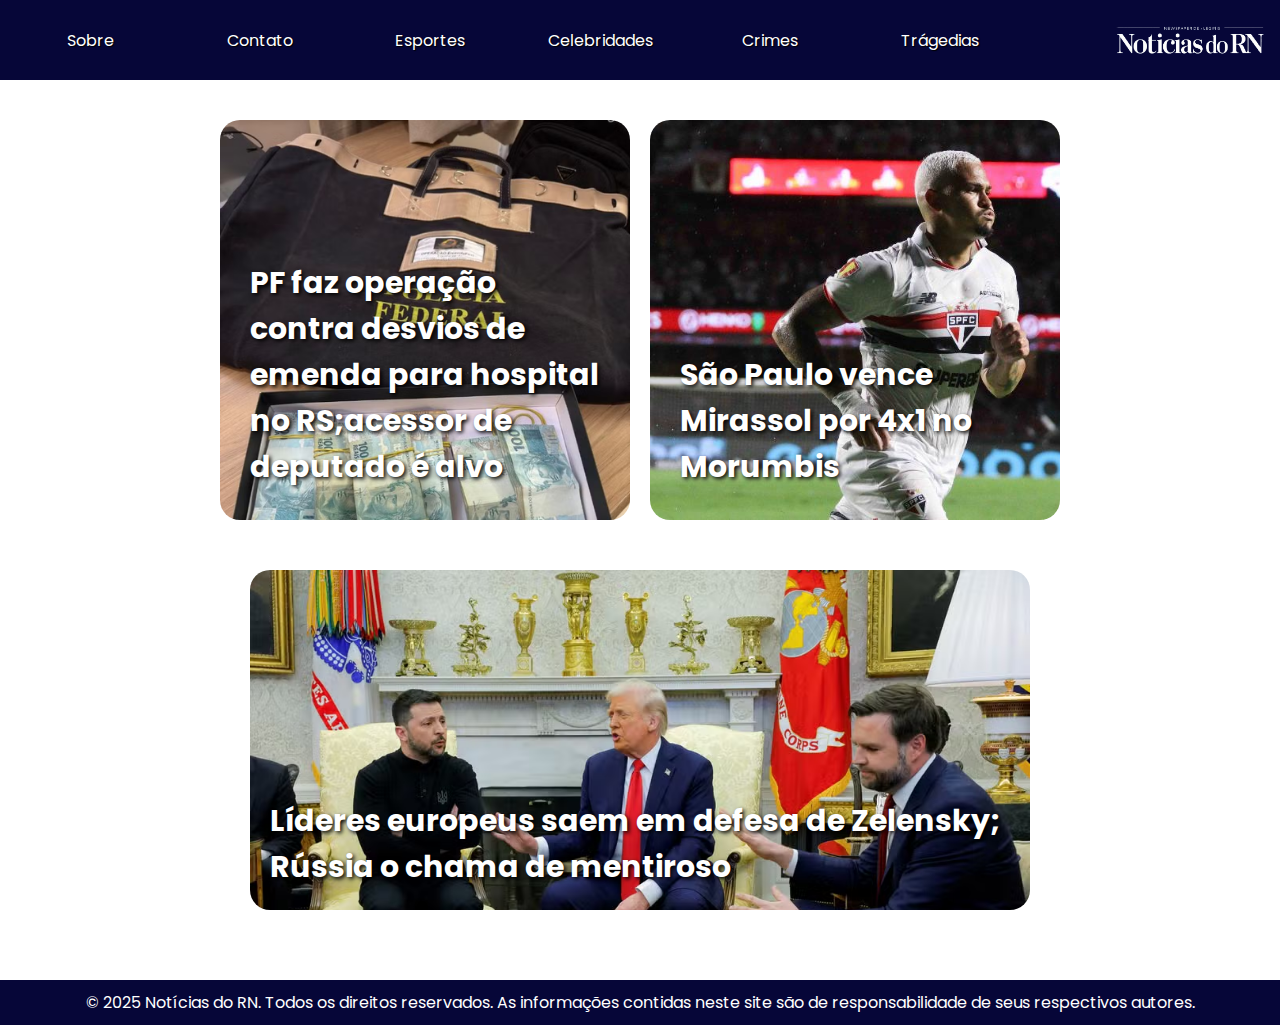
<file: index.html>
<!DOCTYPE html>
<html lang="pt-br">
<head>
    <meta charset="UTF-8">
    <meta name="viewport" content="width=device-width, initial-scale=1.0">
    <title>Página inicial</title>
    <link rel="stylesheet" href="style.css">
</head>
<body>
    <div class="container">
        <div class="faixa">
            <ul>
                <li><a href="sobre.html">Sobre</a></li>
                <li><a href="contato.html">Contato</a></li>
                <li><a href="esportes.html">Esportes</a></li>
                <li><a href="celebridades.html">Celebridades</a></li>
                <li><a href="crimes.html">Crimes</a></li>
                <li><a href="tragedias.html">Trágedias</a></li>
            </ul>
            <img src="imagens/logo_de_um_jornal_chamado_noticias_do_rn_com_as_letras_da_cor_branca__1_-removebg-preview.png">

        </div>
        <main>
            <div class="bloco">
                <div class="informacion_1">
                        <p>PF faz operação contra desvios de emenda para hospital no RS;acessor de 
                        deputado é alvo </p>
                    
                </div>
                <div class="informacion_2">
                        <p>São Paulo vence Mirassol por 4x1 no Morumbis

                        </p>
                </div>
            </div>
            <div class="bloco2">
                <div class="informacion3">
                    <p>Líderes europeus saem em defesa de Zelensky; Rússia o chama de mentiroso</p>
                </div>
            </div>
        </main>
        <div class="rodape_index">
            <p>© 2025 Notícias do RN. Todos os direitos reservados. As informações contidas neste site são de responsabilidade de seus respectivos autores.</p>
        </div>
    </div>
</body>
</html>
</file>
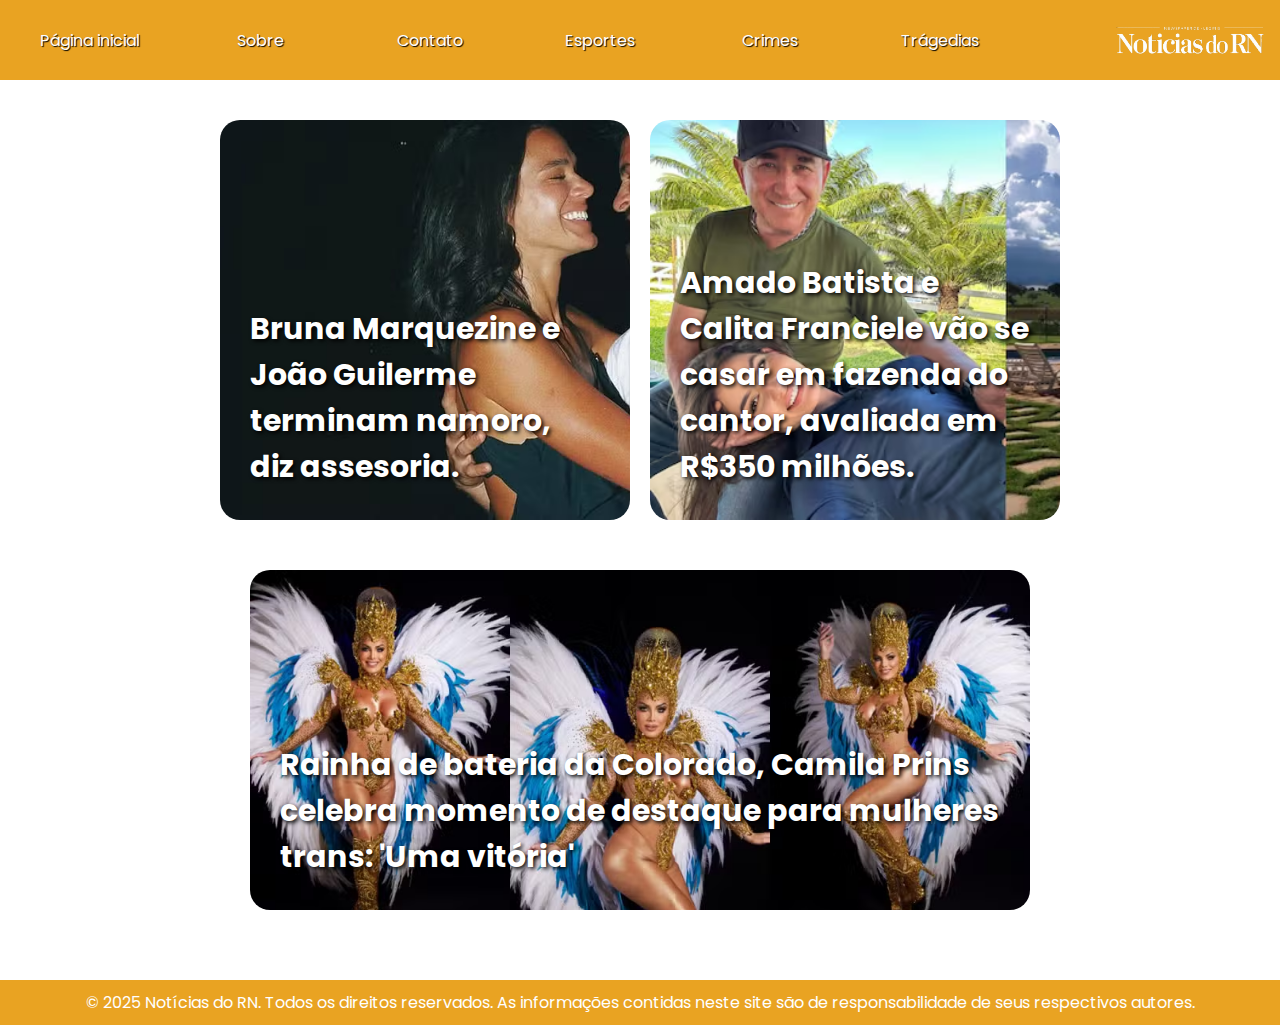
<file: celebridades.html>
<!DOCTYPE html>
<html lang="en">
<head>
    <meta charset="UTF-8">
    <meta name="viewport" content="width=device-width, initial-scale=1.0">
    <title>Notícias de celebridades</title>
    <link rel="stylesheet" href="style.css">
</head>
<body>
    
    <div class="container">
        <div class="faixa_celebridades">
            <ul>
                <li><a href="index.html">Página inicial</a></li>
                <li><a href="sobre.html">Sobre</a></li>
                <li><a href="contato.html">Contato</a></li>
                <li><a href="esportes.html">Esportes</a></li>
                <li><a href="crimes.html">Crimes</a></li>
                <li><a href="tragedias.html">Trágedias</a></li>
            </ul>
            <img src="imagens/logo_de_um_jornal_chamado_noticias_do_rn_com_as_letras_da_cor_branca__1_-removebg-preview.png">
        </div>
        <main>
            <div class="bloco">
                <div class="informacion_4">
                        <p>Bruna Marquezine e João Guilerme terminam namoro, diz assesoria. </p>
                </div>

                <div class="informacion_5">
                        <p>Amado Batista e Calita Franciele vão se casar em fazenda do cantor, avaliada em 
                        R$350 milhões.</p>
                </div>

            </div>
            <div class="bloco2">
                <div class="informacion11">
                    <p>Rainha de bateria da Colorado, Camila Prins celebra momento de destaque para mulheres trans: 'Uma vitória'</p>
                </div>
            </div>
        </main>
        <div class="rodape_celebridades">
            <p>© 2025 Notícias do RN. Todos os direitos reservados. As informações contidas neste site são de responsabilidade de seus respectivos autores.</p>
        </div>
    </div>

</body>
</html>
</file>
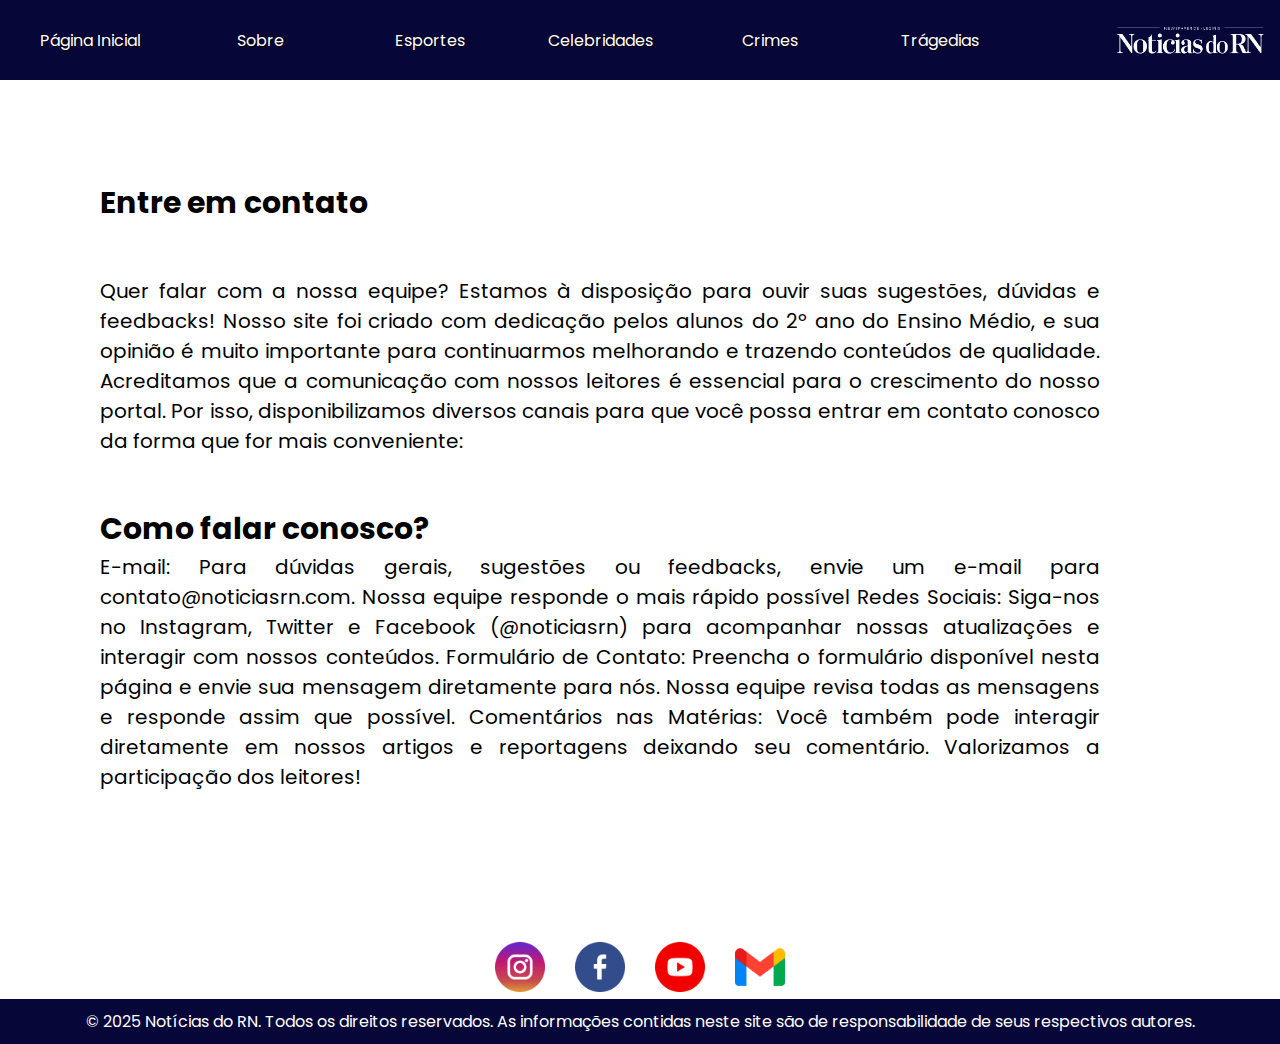
<file: contato.html>
<!DOCTYPE html>
<html lang="en">
<head>
    <meta charset="UTF-8">
    <meta name="viewport" content="width=device-width, initial-scale=1.0">
    <title>Contatos</title>
    <link rel="stylesheet" href="style.css">
</head>
<body>
    <div class="container">
        <div class="faixa">
            <ul>
                <li><a href="index.html">Página Inicial</a></li>
                <li><a href="sobre.html">Sobre</a></li>
                <li><a href="esportes.html">Esportes</a></li>
                <li><a href="celebridades.html">Celebridades</a></li>
                <li><a href="crimes.html">Crimes</a></li>
                <li><a href="tragedias.html">Trágedias</a></li>
            </ul>
            <img src="imagens/logo_de_um_jornal_chamado_noticias_do_rn_com_as_letras_da_cor_branca__1_-removebg-preview.png" >
        </div>
        <article>
            <div class="texto">
                <div class="title">
                    <p>Entre em contato</p>
                </div>
                <p>Quer falar com a nossa equipe? Estamos à disposição para ouvir suas sugestões, dúvidas e feedbacks! Nosso site foi criado com dedicação
                    pelos alunos do 2º ano do Ensino Médio, e sua opinião é muito importante para continuarmos melhorando e trazendo conteúdos de qualidade.
                    Acreditamos que a comunicação com nossos leitores é essencial para o crescimento do nosso portal. Por isso, disponibilizamos diversos
                    canais para que você possa entrar em contato conosco da forma que for mais conveniente:</p>
                <div class="title">
                    Como falar conosco?
                </div>
                <p>E-mail: Para dúvidas gerais, sugestões ou feedbacks, envie um e-mail para contato@noticiasrn.com. Nossa equipe responde o mais rápido possível
                    Redes Sociais: Siga-nos no Instagram, Twitter e Facebook (@noticiasrn) para acompanhar nossas atualizações e interagir com nossos conteúdos.
                    Formulário de Contato: Preencha o formulário disponível nesta página e envie sua mensagem diretamente para nós. Nossa equipe revisa todas as mensagens e responde assim que possível.
                    Comentários nas Matérias: Você também pode interagir diretamente em nossos artigos e reportagens deixando seu comentário. Valorizamos a participação dos leitores!</p>
            </div>
            
        </article>
        <div class="redes">
            <ul>
                <li><img src="imagens/instagram.png"></a></li>
                <li><img src="imagens/facebook.png"></li>
                <li> <img src="imagens/youtube.png"></li>
                <li><img src="imagens/gmail.png" alt=""></li>
            </ul>
        </div>
        <div class="rodape_index">
            <p>© 2025 Notícias do RN. Todos os direitos reservados. As informações contidas neste site são de responsabilidade de seus respectivos autores.</p>
        </div>
</body>
</html>
</file>
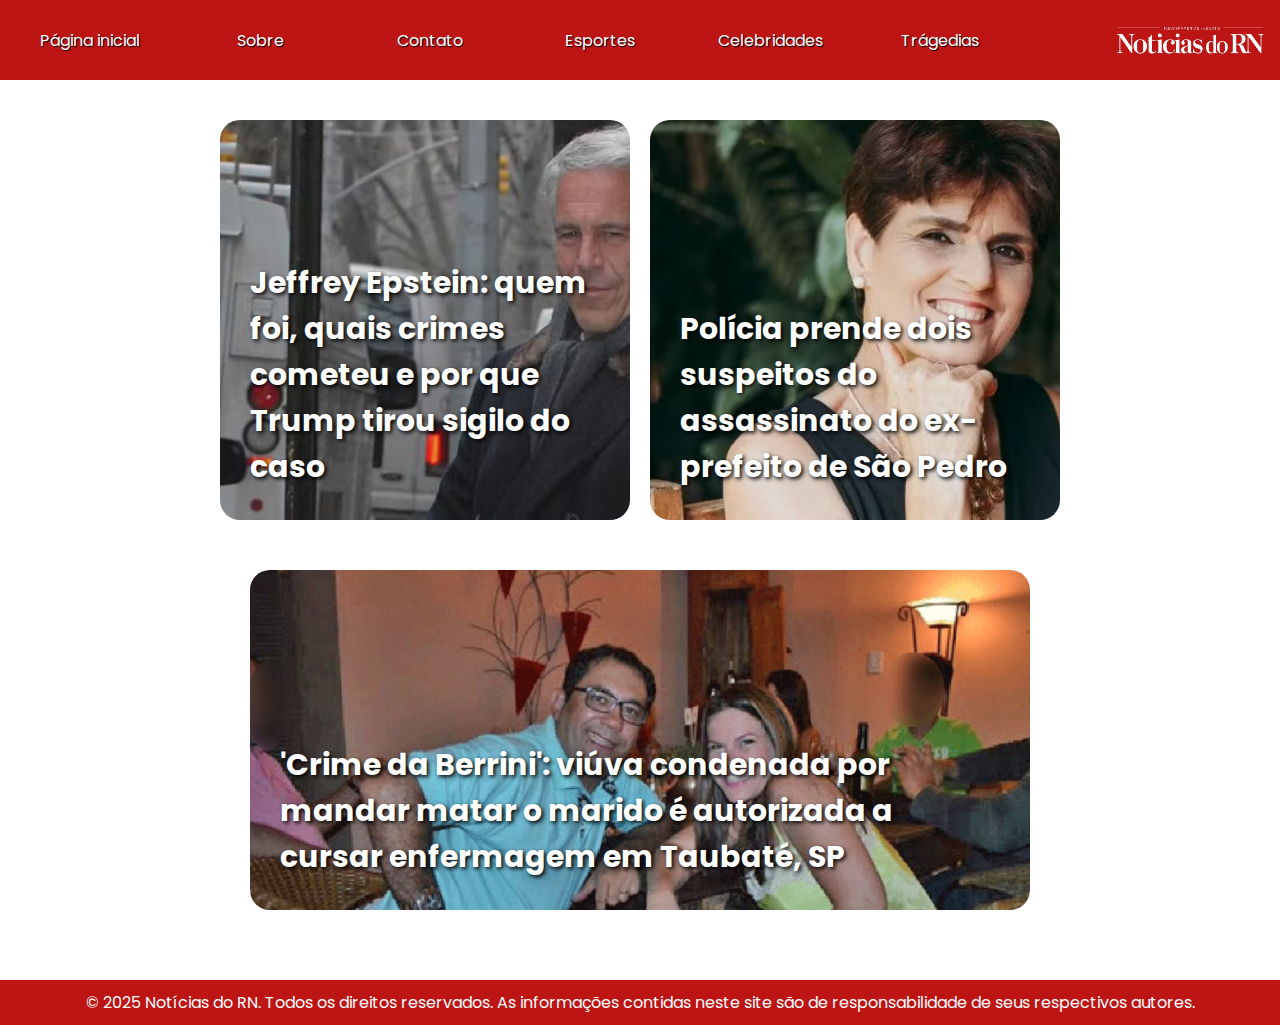
<file: crimes.html>
<!DOCTYPE html>
<html lang="en">
<head>
    <meta charset="UTF-8">
    <meta name="viewport" content="width=device-width, initial-scale=1.0">
    <title>Notícias de crimes</title>
    <link rel="stylesheet" href="style.css">
</head>
<body>
    
    <div class="container">
        <div class="faixa_crimes">
            <ul>
                <li><a href="index.html">Página inicial</a></li>
                <li><a href="sobre.html">Sobre</a></li>
                <li><a href="contato.html">Contato</a></li>
                <li><a href="esportes.html">Esportes</a></li>
                <li><a href="celebridades.html" >Celebridades</a></li>
                <li><a href="tragedias.html">Trágedias</a></li>
            </ul>
           <img src="imagens/logo_de_um_jornal_chamado_noticias_do_rn_com_as_letras_da_cor_branca__1_-removebg-preview.png">
        </div>
        <main>
            <div class="bloco">
                <div class="informacion_6">
                        <p>Jeffrey Epstein: quem foi, quais crimes cometeu e por que Trump tirou sigilo do caso</p>
                </div>

                <div class="informacion_7">
                        <p>Polícia prende dois suspeitos do assassinato do ex-prefeito de São Pedro</p>
                </div>

            </div>
            <div class="bloco2">
                <div class="informacion12">
                    <p>'Crime da Berrini': viúva condenada por mandar matar o marido é autorizada a cursar enfermagem em Taubaté, SP</p>
                </div>
            </div>
        </main>
        <div class="rodape_crimes">
            <p>© 2025 Notícias do RN. Todos os direitos reservados. As informações contidas neste site são de responsabilidade de seus respectivos autores.</p>
        </div>
    </div>
</body>
</html>
</file>
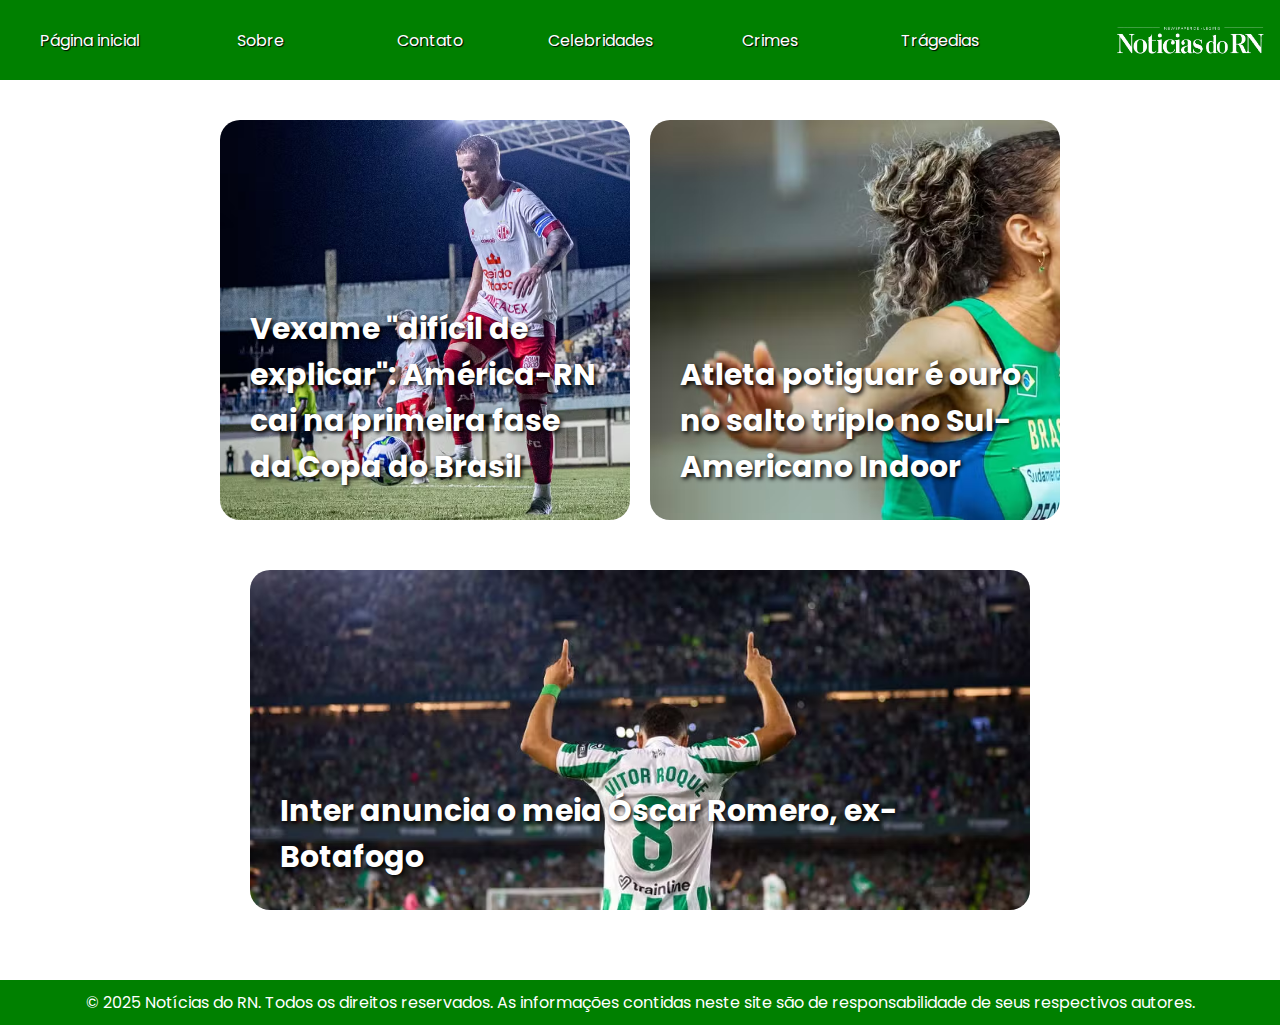
<file: esportes.html>
<!DOCTYPE html>
<html lang="en">
<head>
    <meta charset="UTF-8">
    <meta name="viewport" content="width=device-width, initial-scale=1.0">
    <title>Notícias dos esportes</title>
    <link rel="stylesheet" href="style.css">
</head>
<body>
    
    <div class="container">
        <div class="faixa_esportes">
            <ul>
                <li><a href="index.html">Página inicial</a></li>
                <li><a href="sobre.html">Sobre</a></li>
                <li><a href="contato.html">Contato</a></li>
                <li><a href="celebridades.html" >Celebridades</a></li>
                <li><a href="crimes.html">Crimes</a></li>
                <li><a href="tragedias.html">Trágedias</a></li>
            </ul>
            <img src="imagens/logo_de_um_jornal_chamado_noticias_do_rn_com_as_letras_da_cor_branca__1_-removebg-preview.png" alt="">
        </div>
        <main>
            <div class="bloco">
                <div class="informacion_8">
                        <p>Vexame "difícil de explicar": América-RN cai na primeira fase da Copa do Brasil</p>
                </div>

                <div class="informacion_9">
                        <p>Atleta potiguar é ouro no salto triplo no Sul-Americano Indoor</p>
                </div>
                </div>
            <div class="bloco2">
                <div class="informacion10">
                    <p>Inter anuncia o meia Óscar Romero, ex-Botafogo</p>
                </div>
            </div>

            
        </main>
        <div class="rodape_esportes">
            <p>© 2025 Notícias do RN. Todos os direitos reservados. As informações contidas neste site são de responsabilidade de seus respectivos autores.</p>
        </div>
    </div>
</body>
</html>
</file>
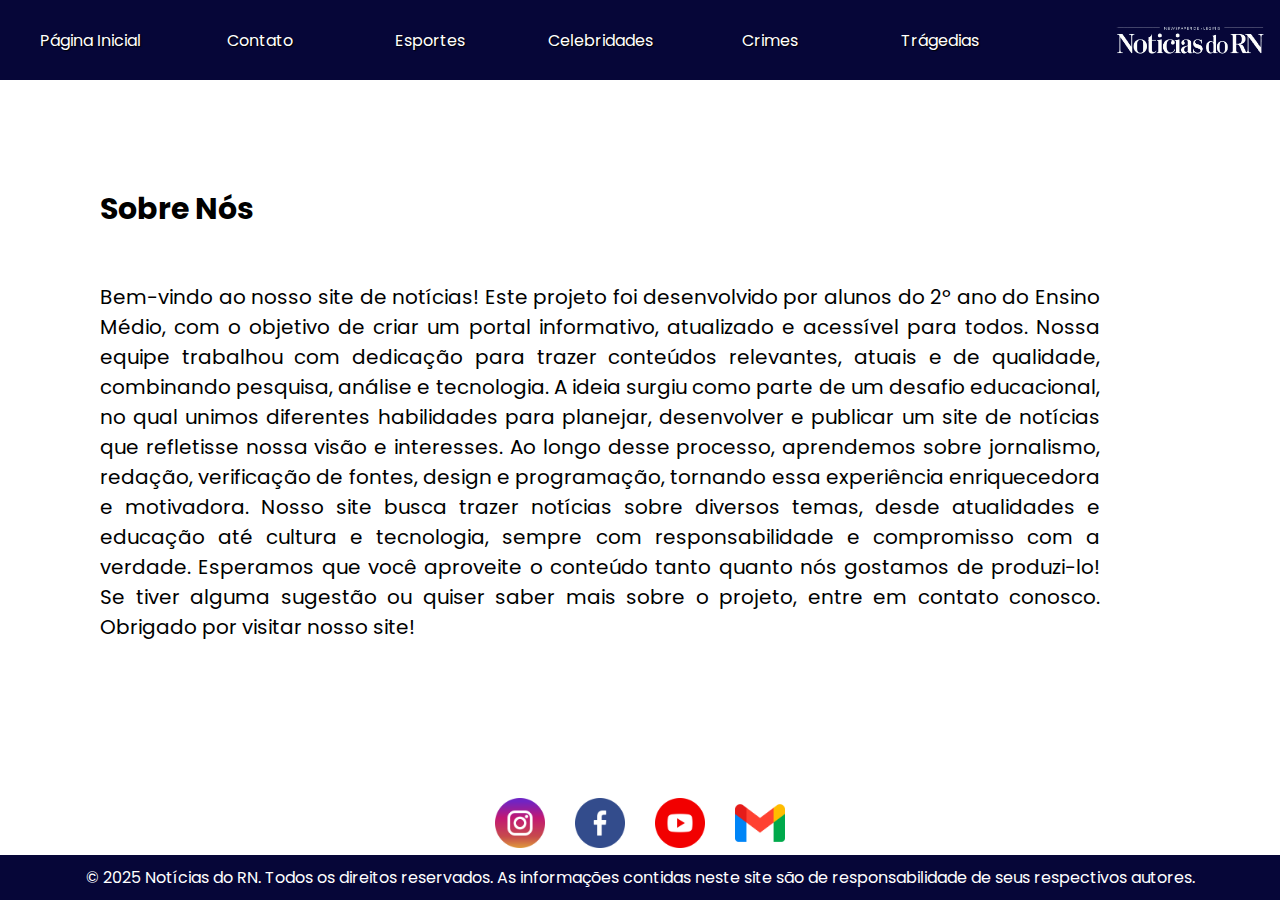
<file: sobre.html>
<!DOCTYPE html>
<html lang="en">
<head>
    <meta charset="UTF-8">
    <meta name="viewport" content="width=device-width, initial-scale=1.0">
    <title>Sobre o site</title>
    <link rel="stylesheet" href="style.css">
</head>
<body>
    <div class="container">
        <div class="faixa">
            <ul>
                <li><a href="index.html">Página Inicial</a></li>
                <li><a href="contato.html">Contato</a></li>
                <li><a href="esportes.html">Esportes</a></li>
                <li><a href="celebridades.html">Celebridades</a></li>
                <li><a href="crimes.html">Crimes</a></li>
                <li><a href="tragedias.html">Trágedias</a></li>
            </ul>
            <img src="imagens/logo_de_um_jornal_chamado_noticias_do_rn_com_as_letras_da_cor_branca__1_-removebg-preview.png" alt="">
        </div>
        <article>
            <div class="title">
                <p>Sobre Nós</p>
            </div>
            <p>

                Bem-vindo ao nosso site de notícias! Este projeto foi desenvolvido por alunos do 2º ano do Ensino Médio, com o objetivo de criar um portal informativo, atualizado e acessível para todos. Nossa equipe trabalhou com dedicação para trazer conteúdos relevantes, atuais e de qualidade, combinando pesquisa, análise e tecnologia.
                
                A ideia surgiu como parte de um desafio educacional, no qual unimos diferentes habilidades para planejar, desenvolver e publicar um site de notícias que refletisse nossa visão e interesses. Ao longo desse processo, aprendemos sobre jornalismo, redação, verificação de fontes, design e programação, tornando essa experiência enriquecedora e motivadora.
                
                Nosso site busca trazer notícias sobre diversos temas, desde atualidades e educação até cultura e tecnologia, sempre com responsabilidade e compromisso com a verdade. Esperamos que você aproveite o conteúdo tanto quanto nós gostamos de produzi-lo!
                
                Se tiver alguma sugestão ou quiser saber mais sobre o projeto, entre em contato conosco. Obrigado por visitar nosso site!</p>
        </article>
        <div class="redes">
            <ul>
                <li><img src="imagens/instagram.png"></a></li>
                <li><img src="imagens/facebook.png"></li>
                <li> <img src="imagens/youtube.png"></li>
                <li><img src="imagens/gmail.png" alt=""></li>
            </ul>
        </div>
        <div class="rodape_index">
            <p>© 2025 Notícias do RN. Todos os direitos reservados. As informações contidas neste site são de responsabilidade de seus respectivos autores.</p>
        </div>
</body>
</html>
</file>
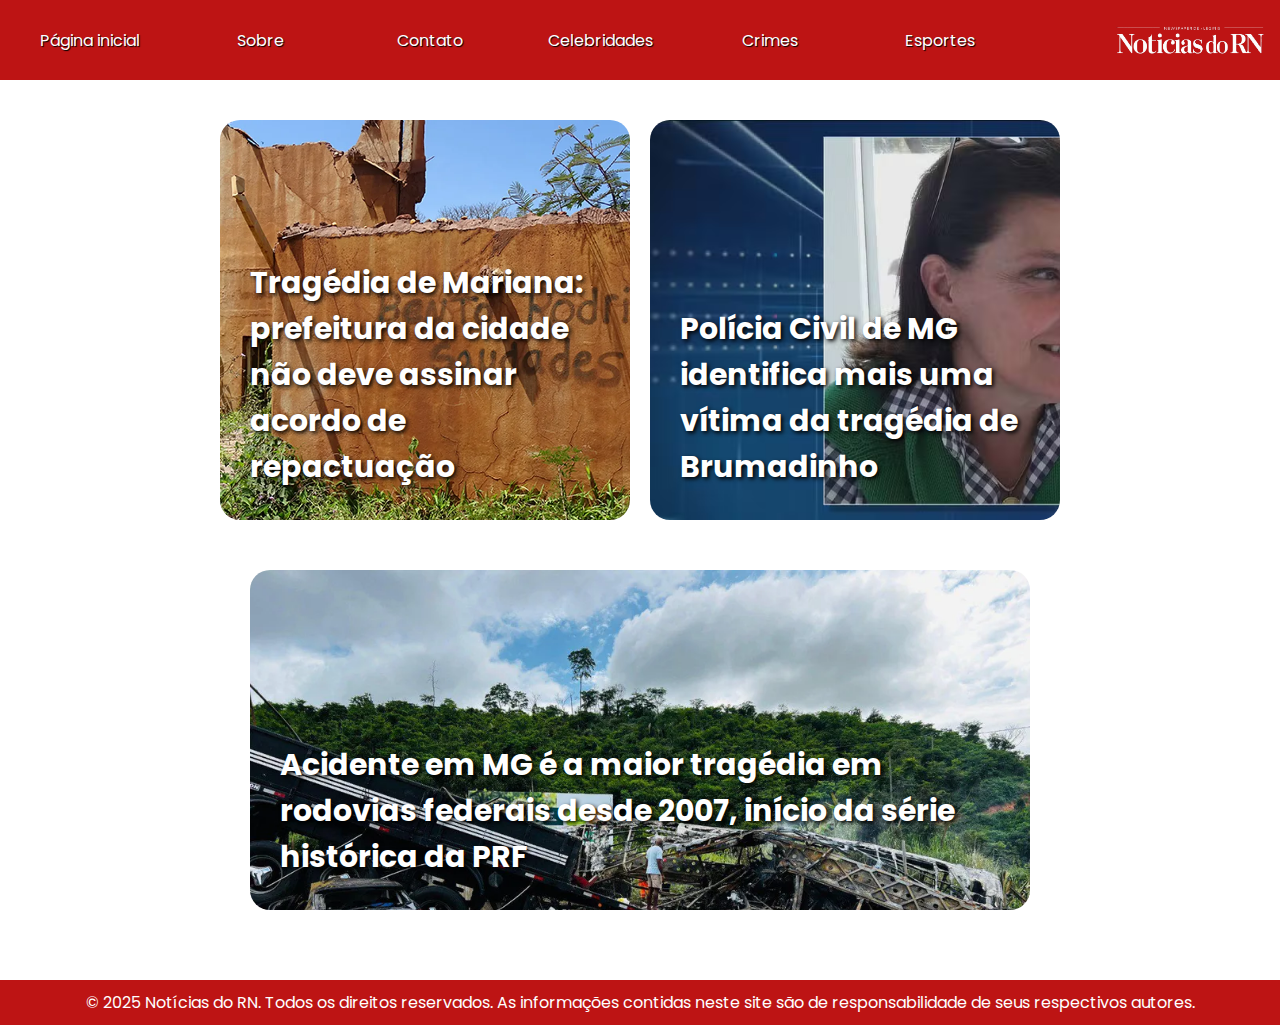
<file: tragedias.html>
<!DOCTYPE html>
<html lang="en">
<head>
    <meta charset="UTF-8">
    <meta name="viewport" content="width=device-width, initial-scale=1.0">
    <title>Notícias dos Tragédias</title>
    <link rel="stylesheet" href="style.css">
</head>
<body>
    
    <div class="container">
        <div class="faixa_crimes">
            <ul>
                <li><a href="index.html">Página inicial</a></li>
                <li><a href="sobre.html">Sobre</a></li>
                <li><a href="contato.html">Contato</a></li>
                <li><a href="celebridades.html" >Celebridades</a></li>
                <li><a href="crimes.html">Crimes</a></li>
                <li><a href="esportes.html">Esportes</a></li>
            </ul>
            <img src="imagens/logo_de_um_jornal_chamado_noticias_do_rn_com_as_letras_da_cor_branca__1_-removebg-preview.png" alt="">
        </div>
        <main>
            <div class="bloco">
                <div class="informacion13">
                        <p>Tragédia de Mariana: prefeitura da cidade não deve assinar acordo de repactuação</p>
                </div>

                <div class="informacion14">
                        <p>Polícia Civil de MG identifica mais uma vítima da tragédia de Brumadinho</p>
                </div>
                </div>
            <div class="bloco2">
                <div class="informacion15">
                    <p>Acidente em MG é a maior tragédia em rodovias federais desde 2007, início da série histórica da PRF</p>
                </div>
            </div>

            
        </main>
        <div class="rodape_crimes">
            <p>© 2025 Notícias do RN. Todos os direitos reservados. As informações contidas neste site são de responsabilidade de seus respectivos autores.</p>
        </div>
    </div>
</body>
</html>
</file>
<file: style.css>
@import url('https://fonts.googleapis.com/css2?family=Poppins:ital,wght@0,100;0,200;0,300;0,400;0,500;0,600;0,700;0,800;0,900;1,100;1,200;1,300;1,400;1,500;1,600;1,700;1,800;1,900&display=swap');

*{
    margin: 0;
    padding: 0;
    /* border: 1px solid; */
    box-sizing: border-box;
}

body{
    height: 100vh;
    font-family: poppins;
}

.container{
    display: flex;
    height: 100%;
    flex-direction: column;
    
}

.faixa{
    height: 10vh;
    background-color:rgb(6, 6, 56);
    display: flex;
    gap: 30px;
    align-items: center;
    padding: 20px;
    position: relative;
    
}
.faixa img{
    max-width: 180px;
    cursor: pointer;
    position: absolute;
    right: 0;
}
.faixa ul{
   display: flex;
   gap: 30px;
   list-style: none;
}
.faixa ul a{
    color: white;
    height: 40px;
    width: 140px;
    display: flex;
    align-items: center;
    justify-content: center;
    text-decoration: none;
    text-shadow: 1px 1px 1px black;
}

.faixa ul a:hover{
    background-color: white;
    transition: background-color 0.5s;
    border-radius: 30px;
    color:darkblue;
}
.faixa_esportes{
    height: 10vh;
    background-color:green;
    display: flex;
    gap: 30px;
    align-items: center;
    padding: 20px;
    position: relative;
}
.faixa_esportes img{
    max-width: 180px;
    cursor: pointer;
    position: absolute;
    right: 0;
}
.faixa_esportes ul{
   display: flex;
   gap: 30px;
   list-style: none;
   
}
.faixa_esportes ul a{
    color: white;
    height: 40px;
    width: 140px;
    display: flex;
    align-items: center;
    justify-content: center;
    text-decoration: none;
    text-shadow: 1px 1px 1px black;
}

.faixa_esportes ul a:hover{
    background-color: white;
    transition: background-color 0.5s;
    border-radius: 30px;
    color: black;
}
.faixa_celebridades{
    height: 10vh;
    background-color:rgb(233, 163, 34);
    display: flex;
    gap: 30px;
    align-items: center;
    padding: 20px;
    position: relative;
}
.faixa_celebridades img{
    max-width: 180px;
    cursor: pointer;
    position: absolute;
    right: 0;
}

.faixa_celebridades ul{
   display: flex;
   gap: 30px;
   list-style: none;
   
}
.faixa_celebridades ul a{
    color: white;
    height: 40px;
    width: 140px;
    display: flex;
    align-items: center;
    justify-content: center;
    text-decoration: none;
    text-shadow: 1px 1px 1px black;
}

.faixa_celebridades ul a:hover{
    background-color: white;
    transition: background-color 0.5s;
    border-radius: 30px;
    color: yellow;
}
.faixa_crimes{
    height: 10vh;
    background-color:rgb(189, 20, 20);
    display: flex;
    gap: 30px;
    align-items: center;
    padding: 20px;
    position: relative;
    
}
.faixa_crimes img{
    max-width: 180px;
    cursor: pointer;
    position: absolute;
    right: 0;
}

.faixa_crimes ul{
   display: flex;
   gap: 30px;
   list-style: none;
}
.faixa_crimes ul a{
    color: white;
    height: 40px;
    width: 140px;
    display: flex;
    align-items: center;
    justify-content: center;
    text-decoration: none;
    text-shadow: 1px 1px 1px black;
}

.faixa_crimes ul a:hover{
    background-color: white;
    transition: background-color 0.5s;
    border-radius: 30px;
    color:red;
}
main{
    display: flex;
    flex: 1;
    flex-direction: column;
    align-items: center;
    justify-content: center;
    gap: 20px;
    padding: 40px;
}
.bloco{
    width: 70%;
    min-height: 400px;
    display: flex;
    gap: 20px;
}
.informacion_1{
    display: flex;
    background-image: url('imagens/dinheiro2.avif');
    align-items: end;
    justify-content: center;
    background-size: cover;
    padding: 30px;
    border-radius: 20px;
    flex: 1;

}
.informacion_1 p{
    color:white;
    font-size: 30px;
    font-weight: bold;
    text-shadow: 2px 2px 4px black;
}
.informacion_2{
    display: flex;
    flex-direction: column;
    flex: 1;
    background-image: url('imagens/saopaulomira.jpg');
    justify-content: end;
    align-items: center;
    padding: 30px;
    border-radius: 20px;
    background-size: cover;
}
.informacion_2 p{
    color:white;
    font-size: 30px;
    font-weight: bold;
    text-shadow: 2px 2px 4px black;
}

.bloco2{
    display: flex;
    width: 70%;
    min-height: 400px;
    border-radius: 20px;
    padding: 30px;
    align-items: end;

}
.informacion3{
    display: flex;
    justify-content: center;
    flex: 1;
    background-image: url('imagens/trump.avif');
    height: 100%;
    border-radius: 20px;
    align-items: end;
    padding: 20px;
    background-size: cover;
}

.informacion3 p{
    color: white;
    font-size: 30px;
    font-weight: bold;
    text-shadow: 2px 2px 4px black;

}
.informacion_4{
    display: flex;
    background-image: url('imagens/brunajo.avif');
    align-items: end;
    justify-content: center;
    background-size: cover;
    padding: 30px;
    border-radius: 20px;
    flex: 1;

}
.informacion_4 p{
    color: white;
    font-size: 30px;
    font-weight: bold;
    text-shadow: 2px 2px 4px black;
}

.informacion_5{
    display: flex;
    background-image: url('imagens/amado-batista.avif');
    align-items: end;
    justify-content: center;
    background-size: cover;
    padding: 30px;
    border-radius: 20px;
    flex: 1;

}
.informacion_5 p{
    color: white;
    font-size: 30px;
    font-weight: bold;
    text-shadow: 2px 2px 4px black;
}
.informacion11{
    display: flex;
    background-image: url('imagens/bateria.avif');
    align-items: end;
    justify-content: center;
    background-size: cover;
    padding: 30px;
    border-radius: 20px;
    flex: 1;
    height: 100%;

}
.informacion11 p{
    color: white;
    font-size: 30px;
    font-weight: bold;
    text-shadow: 2px 2px 4px black;
}
.informacion_6{
    display: flex;
    background-image: url('imagens/trump_crime.avif');
    align-items: end;
    justify-content: center;
    background-size: cover;
    padding: 30px;
    border-radius: 20px;
    flex: 1;

}
.informacion_6 p{
    color: white;
    font-size: 30px;
    font-weight: bold;
    text-shadow: 2px 2px 4px black;
}

.informacion_7{
    display: flex;
    background-image: url('imagens/desaparecida.avif');
    align-items: end;
    justify-content: center;
    background-size: cover;
    padding: 30px;
    border-radius: 20px;
    flex: 1;

}
.informacion_7 p{
    color: white;
    font-size: 30px;
    font-weight: bold;
    text-shadow: 2px 2px 4px black;
}
.informacion12{
    display: flex;
    background-image: url('imagens/crimeberrini.gif');
    align-items: end;
    justify-content: center;
    background-size: cover;
    padding: 30px;
    border-radius: 20px;
    flex: 1;
    height: 100%;

}
.informacion12 p{
    color: white;
    font-size: 30px;
    font-weight: bold;
    text-shadow: 2px 2px 4px black;
}
.informacion_8{
    display: flex;
    background-image: url('imagens/derrotapotiguar.avif');
    align-items: end;
    justify-content: center;
    background-size: cover;
    padding: 30px;
    border-radius: 20px;
    flex: 1;

}
.informacion_8 p{
    color: white;
    font-size: 30px;
    font-weight: bold;
    text-shadow: 2px 2px 4px black;
}

.informacion_9{
    display: flex;
    background-image: url('imagens/regicleciaeouro.avif');
    align-items: end;
    justify-content: center;
    background-size: cover;
    padding: 30px;
    border-radius: 20px;
    flex: 1;

}
.informacion_9 p{
    color: white;
    font-size: 30px;
    font-weight: bold;
    text-shadow: 2px 2px 4px black;
}


.informacion10{
    display: flex;
    background-image: url('imagens/vitorroque.avif');
    align-items: end;
    justify-content: center;
    background-size: cover;
    padding: 30px;
    border-radius: 20px;
    flex: 1;
    height: 100%;

}
.informacion10 p{
    color: white;
    font-size: 30px;
    font-weight: bold;
    text-shadow: 2px 2px 4px black;
}


.informacion_11{
    display: flex;
    background-image: url('imagens/resgate.avif');
    align-items: end;
    justify-content: center;
    background-size: cover;
    padding: 30px;
    border-radius: 20px;
    flex: 1;

}
.informacion_11 p{
    color: white;
    font-size: 30px;
    font-weight: bold;
    text-shadow: 2px 2px 4px black;
}
.informacion13{
    display: flex;
    background-image: url('imagens/mariana_620.webp');
    align-items: end;
    justify-content: center;
    background-size: cover;
    padding: 30px;
    border-radius: 20px;
    flex: 1;

}
.informacion13 p{
    color: white;
    font-size: 30px;
    font-weight: bold;
    text-shadow: 2px 2px 4px black;
}
.informacion14{
    display: flex;
    background-image: url('imagens/vitima_bruma.avif');
    align-items: end;
    justify-content: center;
    background-size: cover;
    padding: 30px;
    border-radius: 20px;
    flex: 1;

}
.informacion14 p{
    color: white;
    font-size: 30px;
    font-weight: bold;
    text-shadow: 2px 2px 4px black;
}
.informacion15{
    display: flex;
    background-image: url('imagens/tragedia.webp');
    align-items: end;
    justify-content: center;
    background-size: cover;
    padding: 30px;
    border-radius: 20px;
    flex: 1;
    height: 100%;

}
.informacion15 p{
    color: white;
    font-size: 30px;
    font-weight: bold;
    text-shadow: 2px 2px 4px black;
}
.bloco:hover{
    height: 500px;
    transition: 0.5s;
    cursor: pointer;
}
.bloco2:hover{
    height: 500px;
    transition: 0.5s;
    cursor: pointer;
}
article{
    display: flex;
    padding: 100px;
    font-size: 20px;
    flex-direction: column;
    justify-content: center;
    height: 100vh;
    text-align: justify;
}
article p{
    text-align: justify;
    max-width: 1000px;
    padding-bottom: 50px;
}
.redes{
    display: flex;
    justify-content: center;

}
.redes ul{
    display: flex;
    list-style: none;
    gap: 30px;
    
}
.redes img {
    width: 50px;
    cursor: pointer;
}
.title{
    font-weight: bold;
    font-size: 30px;
}
.rodape_index{
    display: flex;
    background-color:rgb(6, 6, 56);
    min-height: 5vh;
    align-items: center;
    justify-content: center;
}
.rodape_index p{
    color: white;
}
.rodape_celebridades{
    display: flex;
    background-color:rgb(233, 163, 34);
    min-height: 5vh;
    align-items: center;
    justify-content: center;
}
.rodape_celebridades p{
    color: white;
}
.rodape_crimes{
    display: flex;
    background-color:rgb(189, 20, 20);
    min-height: 5vh;
    align-items: center;
    justify-content: center;
}
.rodape_crimes p{
    color: white;
}
.rodape_esportes{
    display: flex;
    background-color:green;
    min-height: 5vh;
    align-items: center;
    justify-content: center;
}
.rodape_esportes p{
    color: white;
}
</file>
